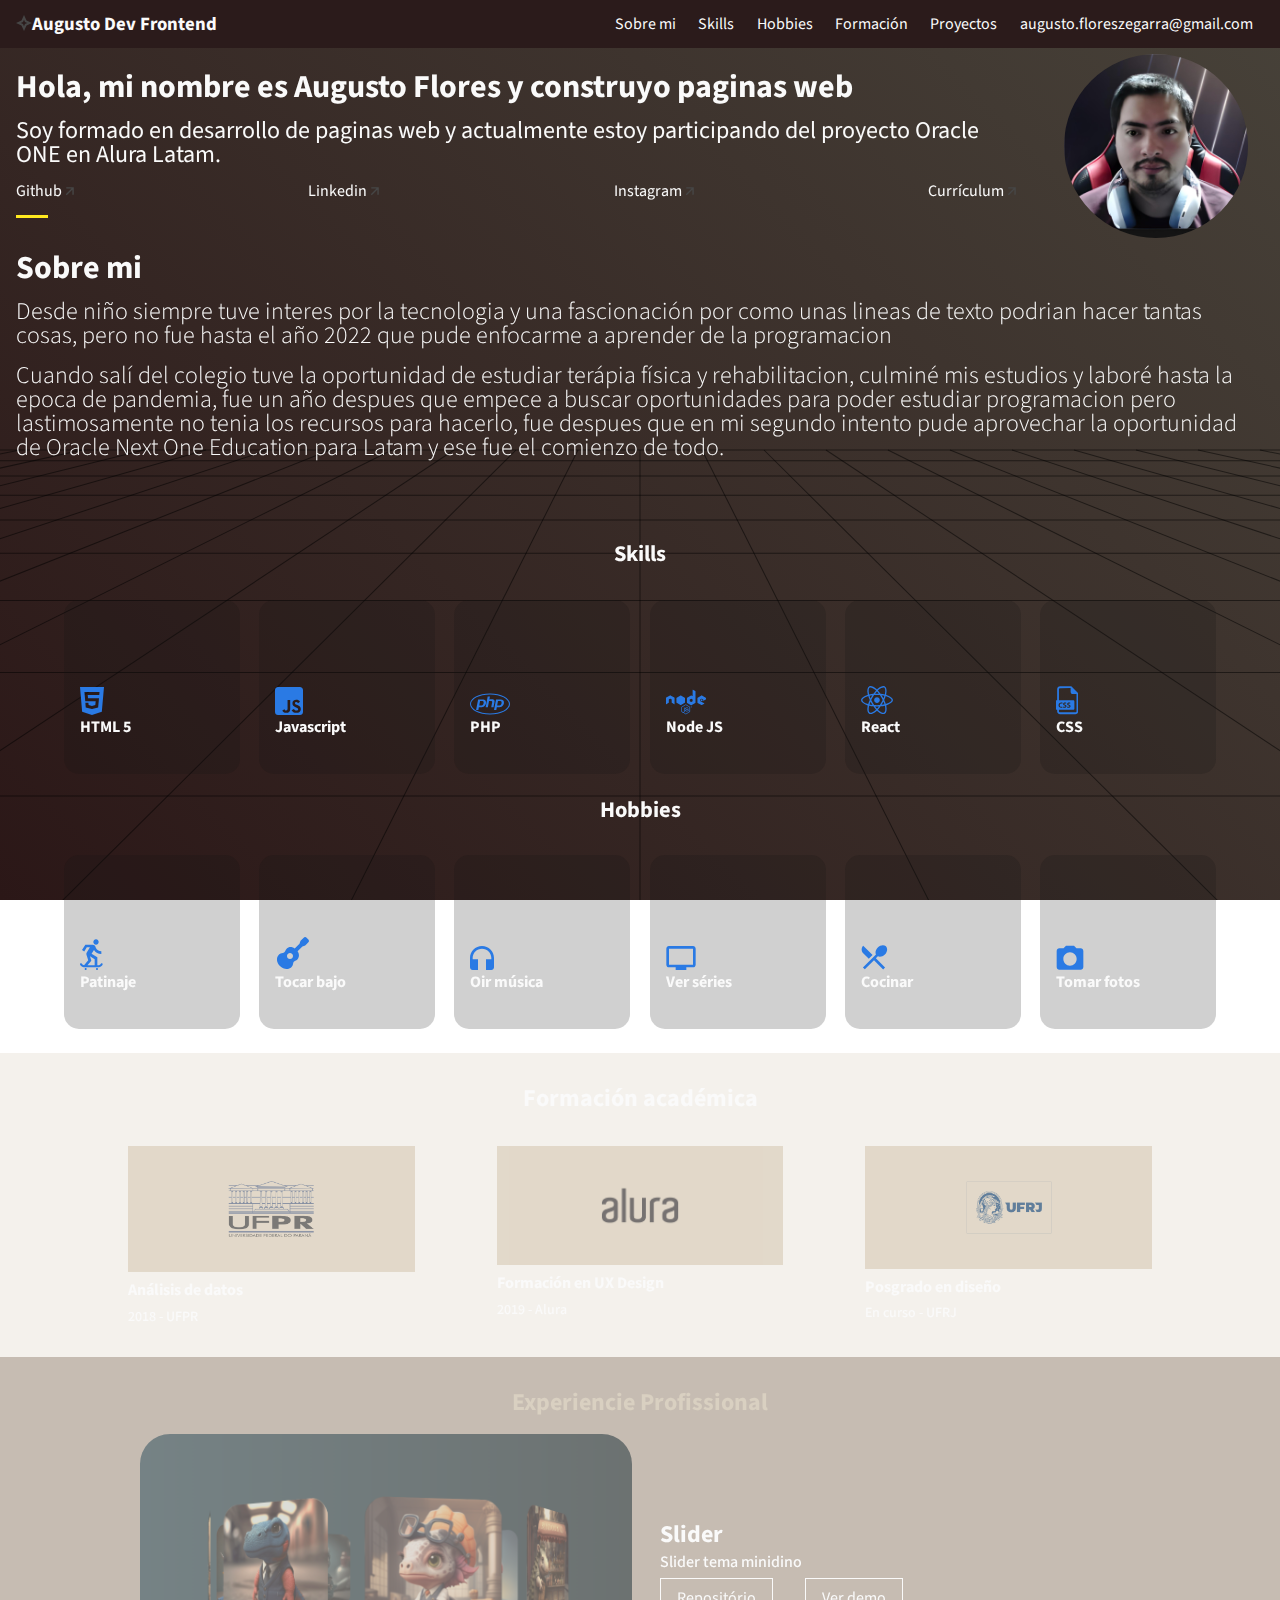
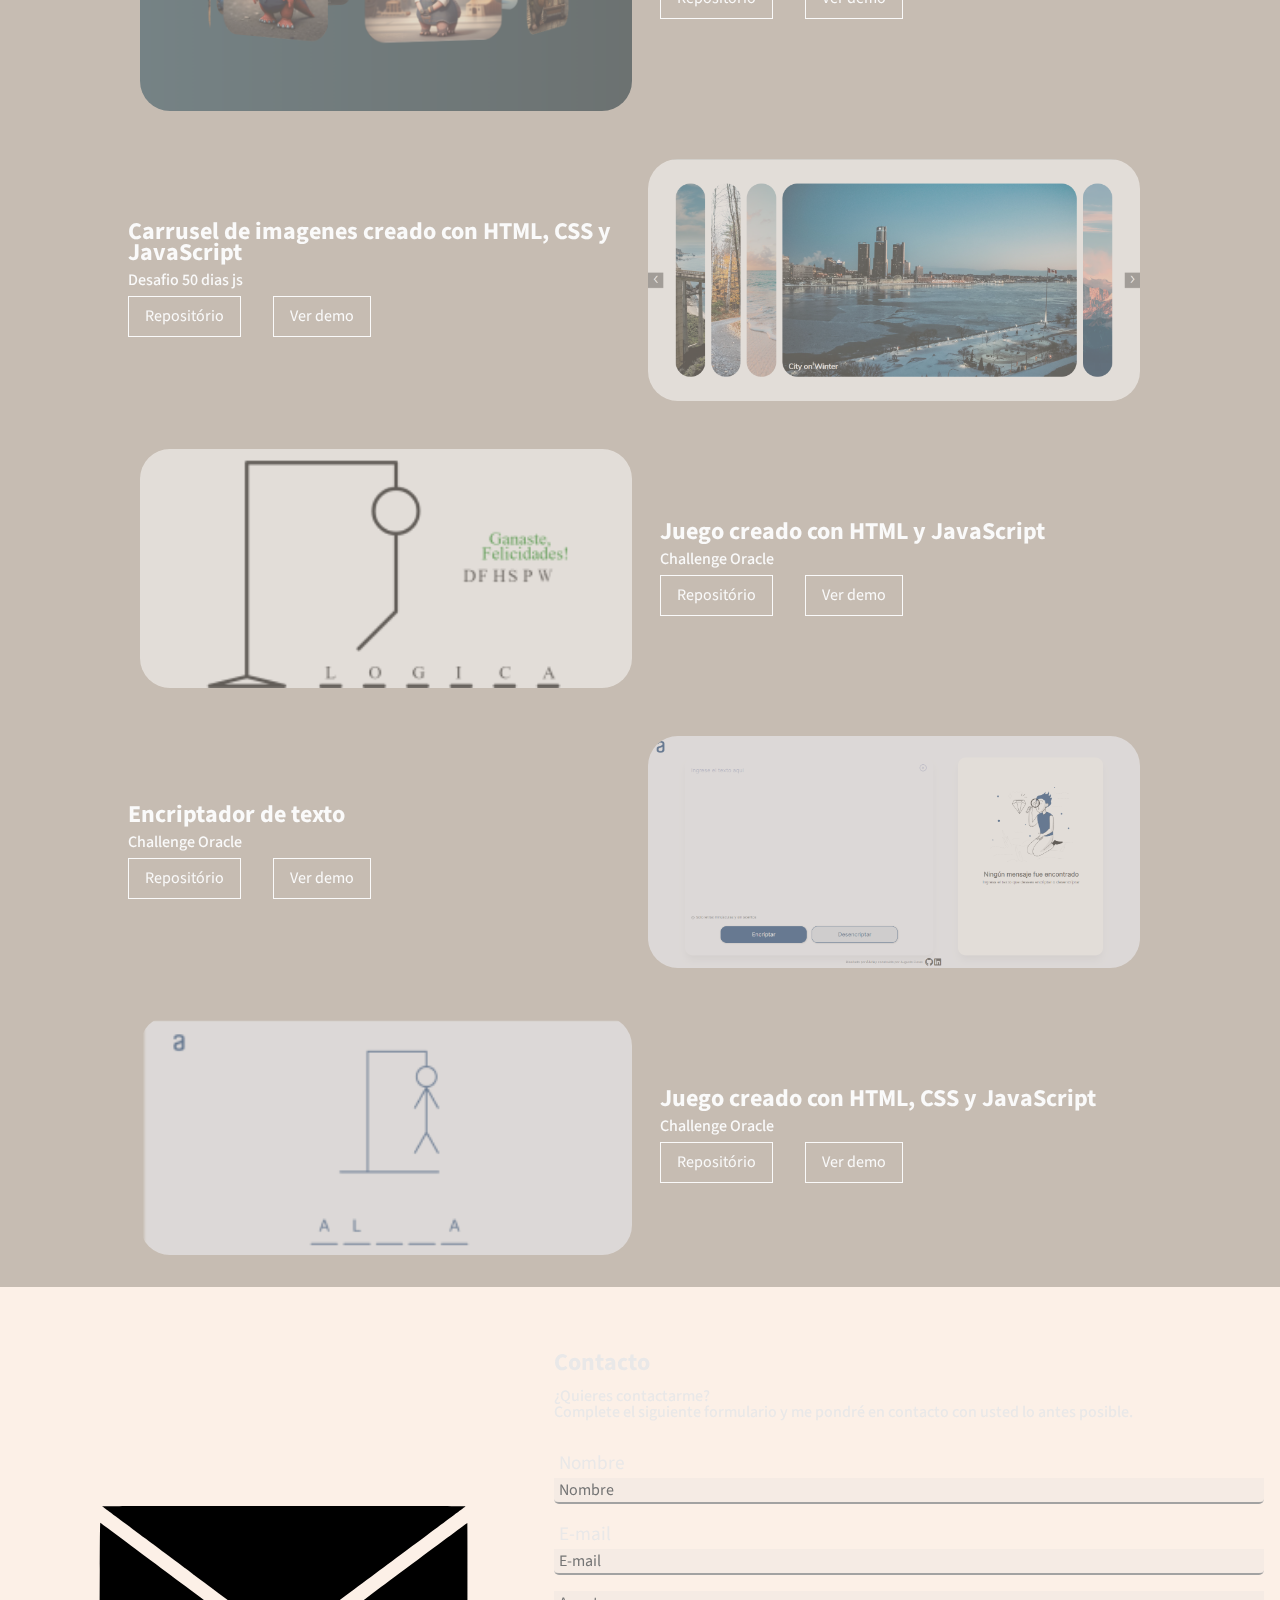
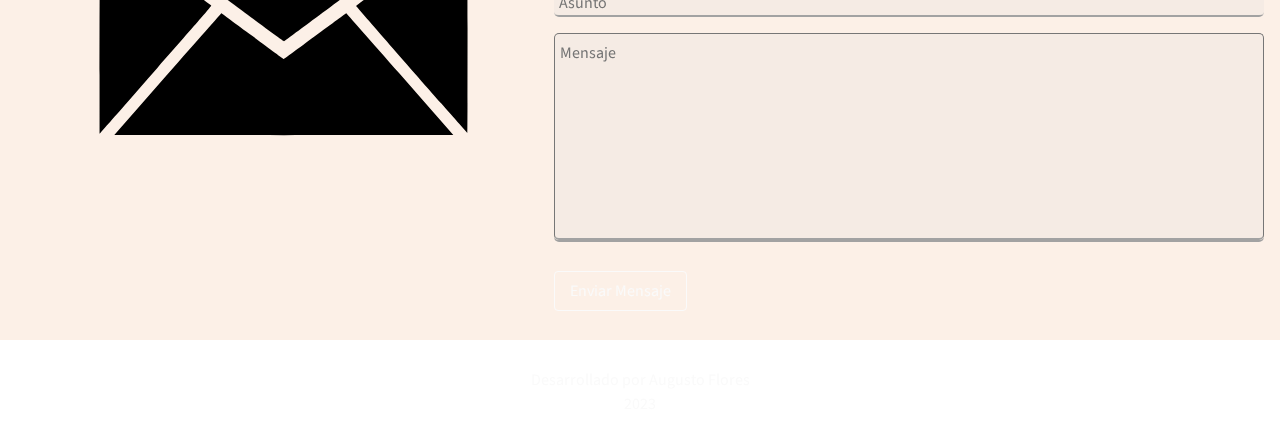
<file: index.html>
<!DOCTYPE html>
<html lang="en">
<head>
    <meta charset="UTF-8">
    <meta http-equiv="X-UA-Compatible" content="IE=edge">
    <meta name="viewport" content="width=device-width, initial-scale=1.0">
    <title>Portafolio</title>
    <meta name="keywords" content="Programador jr, Programador web, Frint End">
    <meta name="description" content="Portafolio Augusto Flores Zegarra">
    <meta name="autor" content="https://github.com/Augustofloreszegarra">
    <meta name="robots" content="index">
    <link rel="preconnect" href="https://fonts.googleapis.com">
    <link rel="preconnect" href="https://fonts.gstatic.com" crossorigin>
    <link href="https://fonts.googleapis.com/css2?family=Source+Sans+Pro:ital,wght@0,300;0,400;0,700;1,400;1,700&display=swap" rel="stylesheet">
    <link rel="stylesheet" href="./assets/css/normalize.css">
    <link rel="stylesheet" href="./assets/css/reset.css">
    <link rel="stylesheet" href="./bases.css">
    <link rel="stylesheet" href="./header.css">
    <link rel="stylesheet" href="./presentacion.css">
    <link rel="stylesheet" href="./sobre-mi.css">
    <link rel="stylesheet" href="./skills-hobbies.css">
    <link rel="stylesheet" href="./formacion.css">
    <link rel="stylesheet" href="./experiencia.css">
    <link rel="stylesheet" href="./contacto.css">
    <link rel="stylesheet" href="./footer.css">
</head>
<body>
    <div id="prueba">
    </div>
    <!-- Menú principal -->
    <header >
        <section class="header__container container">
            <div class="header">
                <div class="header__nombre">
                    <img src="./assets/img/vector.svg">
                    <h3 class="header__titulo">Augusto Dev Frontend</h3>
                </div>
                <nav>
                    <ul class="header__list">
                        <li class="header__list__item hidden"><a href="#sobre-mi">Sobre mi</a></li>
                        <li class="header__list__item hidden"><a href="#skills">Skills</a></li>
                        <li class="header__list__item hidden"><a href="#hobbies">Hobbies</a></li>
                        <li class="header__list__item hidden"><a href="#formacion">Formación</a></li>
                        <li class="header__list__item hidden"><a href="#experiencie">Proyectos</a></li>
                        <li class="header__list__item"><a href="#contacto">augusto.floreszegarra@gmail.com</a></li>
                    </ul>
                </nav>
            </div>
        </section>
    </header>
    <main>
        <!-- Sección de la presentacion -->
        <section class="presentacion__container container">
            <div class="presentacion">
                <img class="presentacion__img" src="./assets/img/selfie.jfif" alt="imagen de autor del portafolio">
                <div class="presentacion__info">
                    <h2 class="presentacion__bio">Hola, mi nombre es Augusto Flores y construyo paginas web</h2>
                    <h3 class="presentacion__bio2">Soy formado en desarrollo de paginas web y actualmente estoy participando del proyecto Oracle ONE en Alura Latam.</h3>
                    <ul class="presentacion__social">
                        <li class="presentacion__social__item"><a href="">Github <img src="./assets/img/arrow.png"> </a></li>
                        <li class="presentacion__social__item"><a href="">Linkedin <img src="./assets/img/arrow.png"></a></li>
                        <li class="presentacion__social__item"><a href="">Instagram <img src="./assets/img/arrow.png"></a></li>
                        <li class="presentacion__social__item"><a href="">Currículum <img src="./assets/img/arrow.png"></a></li>
                    </ul>
                    <hr class="dividir">
                </div>
            </div>
        </section>

        <!-- Sección sobre mi -->
        <section class="sobre-mi__container container">
            <div class="sobre-mi" id="sobre-mi">
                <div class="sobre-mi__info">
                    <h3 class="sobre-mi__titulo">Sobre mi</h3>
                    <p class="sobre-mi__parrafo">Desde niño siempre tuve interes por la tecnologia y una fascionación por como unas lineas de texto podrian hacer tantas cosas, pero no fue hasta el año 2022 que pude enfocarme a aprender de la programacion</p>
                    <p class="sobre-mi__parrafo">Cuando salí del colegio tuve la oportunidad de estudiar terápia física y rehabilitacion, culminé mis estudios y laboré hasta la epoca de pandemia, fue un año despues que empece a buscar oportunidades para poder estudiar programacion pero lastimosamente no tenia los recursos para hacerlo, fue despues que en mi segundo intento pude aprovechar la oportunidad de Oracle  Next One Education para Latam y ese fue el comienzo de todo.</p>
                </div>
                <!-- <div class="leer-mas">
                    <button class="leer-mas__btn"><a href="#">Leer más</a></button>
                </div> -->
            </div>
        </section>
        <!-- Sección de pasatiempos y habilidades blandas -->
        <section class="skills-hobbies container">
            <!-- Sección de Skills -->
            <section class="skills" id="skills">
                <h3 class="skills__titulo">Skills</h3>
                <div class="skills__item">
                    <div class="skills__box">
                        <ul>
                            <li class="skills__img"><img src="./assets/img/html.svg"></li>
                            <li class="skills__name"> HTML 5</li>
                        </ul>
                    </div>
                    <div class="skills__box">
                        <ul>
                            <li class="skills__img"> <img src="./assets/img/js.svg" alt=""></li>
                            <li class="skills__name">Javascript</li>
                        </ul>
                    </div>
                    <div class="skills__box">
                        <ul>
                            <li class="skills__img"> <img src="./assets/img/php.svg" alt=""></li>
                            <li class="skills__name">PHP</li>
                        </ul>
                    </div>
                    <div class="skills__box">
                        <ul>
                            <li class="skills__img"><img src="./assets/img/nodjs.svg" alt=""></li>
                            <li class="skills__name">Node JS</li>
                        </ul>
                    </div>
                    <div class="skills__box">
                        <ul>
                            <li class="skills__img"> <img src="./assets/img/react.svg" alt=""> </li>
                            <li class="skills__name">React</li>
                        </ul>
                    </div>
                    <div class="skills__box">
                        <ul>
                            <li class="skills__img"> <img src="./assets/img/css.svg" alt=""> </li>
                            <li class="skills__name">CSS</li>
                        </ul>
                    </div>
                </div>
            </section>

            <!-- Sección de Hobbies -->
            <section class="hobbies" id="hobbies">
                <h3 class="hobbies__titulo">Hobbies</h3>
                    <div class="hobbies__item">
                        <div class="hobbies__box">
                            <ul>
                                <li class="hobbies__img"><img src="./assets/img/patinaje.svg"></li>
                                <li class="hobbies__name"> Patinaje</li>
                            </ul>
                        </div>

                        <div class="hobbies__box">
                            <ul>
                                <li class="hobbies__img"> <img src="./assets/img/guitar.svg" alt=""></li>
                                <li class="hobbies__name">Tocar bajo</li>
                            </ul>
                        </div>

                        <div class="hobbies__box">
                            <ul>
                                <li class="hobbies__img"> <img src="./assets/img/musica.svg" alt=""></li>
                                <li class="hobbies__name">Oir música</li>
                            </ul>
                        </div>

                        <div class="hobbies__box">
                            <ul>
                                <li class="hobbies__img"><img src="./assets/img/vertv.svg" alt=""></li>
                                <li class="hobbies__name">Ver séries</li>
                            </ul>
                        </div>

                        <div class="hobbies__box">
                            <ul>
                                <li class="hobbies__img"> <img src="./assets/img/cocinar.svg" alt=""> </li>
                                <li class="hobbies__name">Cocinar</li>
                            </ul>
                        </div>

                        <div class="hobbies__box">
                            <ul>
                                <li class="hobbies__img"> <img src="./assets/img/fotografia.svg" alt=""> </li>
                                <li class="hobbies__name">Tomar fotos</li>
                            </ul>
                        </div>
                </div>
            </section>
        </section>
            <!-- Sección Formaciones y Cursos-->
        <section class="formacion__container container">
            <div class="formacion" id="formacion">
                <h2 class="formacion__titulo" >Formación académica</h2>
                <div class="formacion__cursos">
                    <div class="formacion__cursos__box">
                        <ul class="formacion__cursos__list">
                            <!-- Pon el logotipo de la institución de formación -->
                            <li class="formacion__cursos__item__img"><img src="./assets/img/ufpr-logo.png"></li>
                            <li class="formacion__cursos__item__title"><h4>Análisis de datos</h4></li>
                            <li class="formacion__cursos__item__subtitle"><p>2018 - UFPR</p></li>
                        </ul>
                    </div>
                    <div class="formacion__cursos__box">
                        <ul class="formacion__cursos__list">
                            <!--Pon el logotipo de la institución de formación -->
                            <li class="formacion__cursos__item__img"><img src="./assets/img/Alura.webp"></li>
                            <li class="formacion__cursos__item__title"><h4>Formación en UX Design</h4></li>
                            <li class="formacion__cursos__item__subtitle"><p>2019 - Alura</p></li>
                        </ul>
                    </div>
                    <div class="formacion__cursos__box">
                        <ul class="formacion__cursos__list">
                            <!-- Pon el logotipo de la institución de formación -->
                            <li class="formacion__cursos__item__img"><img src="./assets/img/UFRJ.png"></li>
                            <li class="formacion__cursos__item__title"><h4>Posgrado en diseño</h4></li>
                            <li class="formacion__cursos__item__subtitle"><p>En curso - UFRJ</p></li>
                        </ul>
                    </div>
                </div>
            </div>
        </section>

        <!-- Sección de experiencie en programación-->
        <section class="experiencie__container container">
            <div class="experiencie" id="experiencie">
                <h2 class="experiencie__titulo" >Experiencie Profissional</h2>
                <div class="experiencie__box">
                    <!-- Pon el logotipo/captura de pantalla de tu proyecto -->
                    <img class="experiencie__box__img" src="./assets/img/Slider.png">
                    <div class="experiencie__box__info">
                        <h2 class="experiencie__box__info__titulo">Slider</h2>
                        <h3 class="experiencie__box__info__text">Slider tema minidino</h3>
                        <div class="experiencie__box__info__btn">
                            <button class="btn"><a class="experiencie__box__info__btn__links" href="https://github.com/Augustofloreszegarra/Portafolio/tree/main/Slider">Repositório</a></button>
                            <button class="btn"><a class="experiencie__box__info__btn__links" href="./Slider/index.html">Ver demo</a></button>
                        </div>
                    </div>
                </div>  

                <div class="experiencie__box">
                    <img class="experiencie__box__img experiencie__box__order" src="./assets/img/Carrusel.png">
                    <div class="experiencie__box__info">
                        <h2 class="experiencie__box__info__titulo">Carrusel de imagenes creado con HTML, CSS y JavaScript</h2>
                        <h3 class="experiencie__box__info__text">Desafio 50 dias js</h3>
                        <div class="experiencie__box__info__btn">
                            <button class="btn"><a class="experiencie__box__info__btn__links" href="https://github.com/Augustofloreszegarra/Portafolio/tree/main/carrusel">Repositório</a></button>
                            <button class="btn"><a class="experiencie__box__info__btn__links" href="./carrusel/index.html">Ver demo</a></button>
                        </div>
                    </div>
                </div>
    
                <div class="experiencie__box">
                    <!-- Pon el logotipo/captura de pantalla de tu proyecto -->
                    <img class="experiencie__box__img" src="./assets/img/juegoCreado.png">
                    <div class="experiencie__box__info">
                        <h2 class="experiencie__box__info__titulo">Juego creado con HTML y JavaScript</h2>
                        <h3 class="experiencie__box__info__text">Challenge Oracle </h3>
                        <div class="experiencie__box__info__btn">
                            <button class="btn"><a class="experiencie__box__info__btn__links" href="#">Repositório</a></button>
                            <button class="btn"><a class="experiencie__box__info__btn__links" href="#">Ver demo</a></button>
                        </div>
                    </div>
                </div>  
    
                <div class="experiencie__box">
                    <!-- Pon el logotipo/captura de pantalla de tu proyecto -->
                    <img class="experiencie__box__img experiencie__box__order" src="./assets/img/encriptadorAlura.png">
                    <div class="experiencie__box__info">
                        <h2 class="experiencie__box__info__titulo">Encriptador de texto</h2>
                        <h3 class="experiencie__box__info__text">Challenge Oracle </h3>
                        <div class="experiencie__box__info__btn">
                            <button class="btn"><a class="experiencie__box__info__btn__links" href="https://github.com/Augustofloreszegarra/Encriptador-Alura">Repositório</a></button>
                            <button class="btn"><a class="experiencie__box__info__btn__links" href="https://augustofloreszegarra.github.io/Encriptador-Alura/">Ver demo</a></button>
                        </div>
                    </div>
                </div>  
    
                <div class="experiencie__box">
                    <img class="experiencie__box__img" src="./assets/img/juegoCreado2.png">
                    <div class="experiencie__box__info">
                        <h2 class="experiencie__box__info__titulo">Juego creado con HTML, CSS y JavaScript</h2>
                        <h3 class="experiencie__box__info__text">Challenge Oracle </h3>
                        <div class="experiencie__box__info__btn">
                            <button class="btn"><a class="experiencie__box__info__btn__links" href="#">Repositório</a></button>
                            <button class="btn"><a class="experiencie__box__info__btn__links" href="#">Ver demo</a></button>
                        </div>
                    </div>
                </div>
            </div>
        </section>
        
        <!-- Formulario de contacto -->
        <section class="contacto__container container">
            <div class="contacto" id="contacto">
                <img src="./assets/img/logoMensaje.svg" alt="imagen de un sobre" class="contacto__img-mensaje">
                <div class="contacto__form">
                    <h2 class="contacto__form__titulo">Contacto</h2>
                    <p class="contacto__form__texto">¿Quieres contactarme? <br>
                    Complete el siguiente formulario  y me pondré en contacto con usted lo antes posible.</p>
                    <form action="" class="contacto__form__formulario">
                        <div class="contacto__form__formulario__contenedor">
                            <label for="formNombre">Nombre</label>
                            <input id="formNombre" type="text" placeholder="Nombre" required>
                            <div id="mensajeErrorNombre"></div>
                        </div>
                        <div class="contacto__form__formulario__contenedor">
                            <label for="">E-mail</label>
                            <input id="formEmail" type="email" placeholder="E-mail" required>
                            <div id="mensajeErrorEmail"></div>
                        </div>
                        <div class="contacto__form__formulario__contenedor">
                            <input id="formAsunto" type="text" placeholder="Asunto" >
                            <div id="mensajeErrorAsunto"></div>
                        </div>
                        <div class="contacto__form__formulario__contenedor">
                            <textarea name="" id="formTextarea" cols="30" rows="10" placeholder="Mensaje" ></textarea>
                            <div id="mensajeErrorTextarea"></div>
                        </div>
                        <button id="formEnviar" type="submit">Enviar Mensaje</button>
                    </form>
                </div>
            </div>
        </section>
        <script src="./script.js"></script>
    </main>
    <!-- Rodapié -->
    <footer>
        <section class="footer container">
            <div class="footer__rodape">
                <p>Desarrollado por Augusto Flores</p>
                <p>2023</p>
            </div>
        </section>
    </footer>
</body>
</html>
</file>
<file: carrusel/index.html>
<!DOCTYPE html>
<html lang="en">
  <head>
    <meta charset="UTF-8" />
    <meta name="viewport" content="width=device-width, initial-scale=1.0" />
    <link rel="stylesheet" href="style.css" />
    <title>carrusel de imagenes</title>
  </head>
  <body>
    <div class="container">
        <div class="flecha izquierda" id="prev">&#10094;</div>
      <div class="panel activo" style="background-image: url('https://images.unsplash.com/photo-1558979158-65a1eaa08691?ixlib=rb-1.2.1&ixid=eyJhcHBfaWQiOjEyMDd9&auto=format&fit=crop&w=1350&q=80')">
        <h3>Explore The World</h3>
      </div>
      <div class="panel" style="background-image: url('https://images.unsplash.com/photo-1572276596237-5db2c3e16c5d?ixlib=rb-1.2.1&ixid=eyJhcHBfaWQiOjEyMDd9&auto=format&fit=crop&w=1350&q=80')">
        <h3>Wild Forest</h3>
      </div>
      <div class="panel" style="background-image: url('https://images.unsplash.com/photo-1507525428034-b723cf961d3e?ixlib=rb-1.2.1&ixid=eyJhcHBfaWQiOjEyMDd9&auto=format&fit=crop&w=1353&q=80')">
        <h3>Sunny Beach</h3><p>Lorem ipsum dolor sit amet consectetur adipisicing elit. Quia ducimus, sed similique minima ratione iste soluta. Eligendi amet voluptate nam, earum enim minus et odio incidunt ad ipsa perspiciatis officiis.</p>
      </div>
      <div class="panel" style="background-image: url('https://images.unsplash.com/photo-1551009175-8a68da93d5f9?ixlib=rb-1.2.1&ixid=eyJhcHBfaWQiOjEyMDd9&auto=format&fit=crop&w=1351&q=80')">
        <h3>City on Winter</h3>
      </div>
      <div class="panel" style="background-image: url('https://images.unsplash.com/photo-1549880338-65ddcdfd017b?ixlib=rb-1.2.1&ixid=eyJhcHBfaWQiOjEyMDd9&auto=format&fit=crop&w=1350&q=80')">
        <h3>Mountains - Clouds</h3>
      </div>
      </div>
      <div class="flecha derecha" id="next">&#10095;</div>
    </div>
    <script src="script.js"></script>
  </body>
</html>
</file>
<file: menu experiencia/index.html>
<!DOCTYPE html>
<html lang="en">
  <head>
    <meta charset="UTF-8" />
    <meta name="viewport" content="width=device-width, initial-scale=1.0" />
    <link rel="stylesheet" href="style.css" />
    <title>carrusel de imagenes</title>
  </head>
  <body>
    <div class="container">
        <div class="flecha izquierda" id="prev">&#10094;</div>
      <div class="panel activo" style="background-image: url('https://images.unsplash.com/photo-1558979158-65a1eaa08691?ixlib=rb-1.2.1&ixid=eyJhcHBfaWQiOjEyMDd9&auto=format&fit=crop&w=1350&q=80')">
        <h3>Explore The World</h3>
      </div>
      <div class="panel" style="background-image: url('https://images.unsplash.com/photo-1572276596237-5db2c3e16c5d?ixlib=rb-1.2.1&ixid=eyJhcHBfaWQiOjEyMDd9&auto=format&fit=crop&w=1350&q=80')">
        <h3>Wild Forest</h3>
      </div>
      <div class="panel" style="background-image: url('https://images.unsplash.com/photo-1507525428034-b723cf961d3e?ixlib=rb-1.2.1&ixid=eyJhcHBfaWQiOjEyMDd9&auto=format&fit=crop&w=1353&q=80')">
        <h3>Sunny Beach</h3><p>Lorem ipsum dolor sit amet consectetur adipisicing elit. Quia ducimus, sed similique minima ratione iste soluta. Eligendi amet voluptate nam, earum enim minus et odio incidunt ad ipsa perspiciatis officiis.</p>
      </div>
      <div class="panel" style="background-image: url('https://images.unsplash.com/photo-1551009175-8a68da93d5f9?ixlib=rb-1.2.1&ixid=eyJhcHBfaWQiOjEyMDd9&auto=format&fit=crop&w=1351&q=80')">
        <h3>City on Winter</h3>
      </div>
      <div class="panel" style="background-image: url('https://images.unsplash.com/photo-1549880338-65ddcdfd017b?ixlib=rb-1.2.1&ixid=eyJhcHBfaWQiOjEyMDd9&auto=format&fit=crop&w=1350&q=80')">
        <h3>Mountains - Clouds</h3>
      </div>
      <div class="panel" style="background-image: url('https://images.unsplash.com/photo-1549880338-65ddcdfd017b?ixlib=rb-1.2.1&ixid=eyJhcHBfaWQiOjEyMDd9&auto=format&fit=crop&w=1350&q=80')">
        <h3>Mountains - Clouds</h3>
      </div>
      <div class="panel" style="background-image: url('https://images.unsplash.com/photo-1549880338-65ddcdfd017b?ixlib=rb-1.2.1&ixid=eyJhcHBfaWQiOjEyMDd9&auto=format&fit=crop&w=1350&q=80')">
        <h3>Mountains - Clouds</h3>
      </div>
      <div class="panel" style="background-image: url('https://images.unsplash.com/photo-1549880338-65ddcdfd017b?ixlib=rb-1.2.1&ixid=eyJhcHBfaWQiOjEyMDd9&auto=format&fit=crop&w=1350&q=80')">
        <h3>Mountains - Clouds</h3>
      </div>
      <div class="panel" style="background-image: url('https://images.unsplash.com/photo-1549880338-65ddcdfd017b?ixlib=rb-1.2.1&ixid=eyJhcHBfaWQiOjEyMDd9&auto=format&fit=crop&w=1350&q=80')">
        <h3>Mountains - Clouds</h3>
      </div>
      <div class="flecha derecha" id="next">&#10095;</div>
    </div>
    <script src="script.js"></script>
  </body>
</html>
</file>
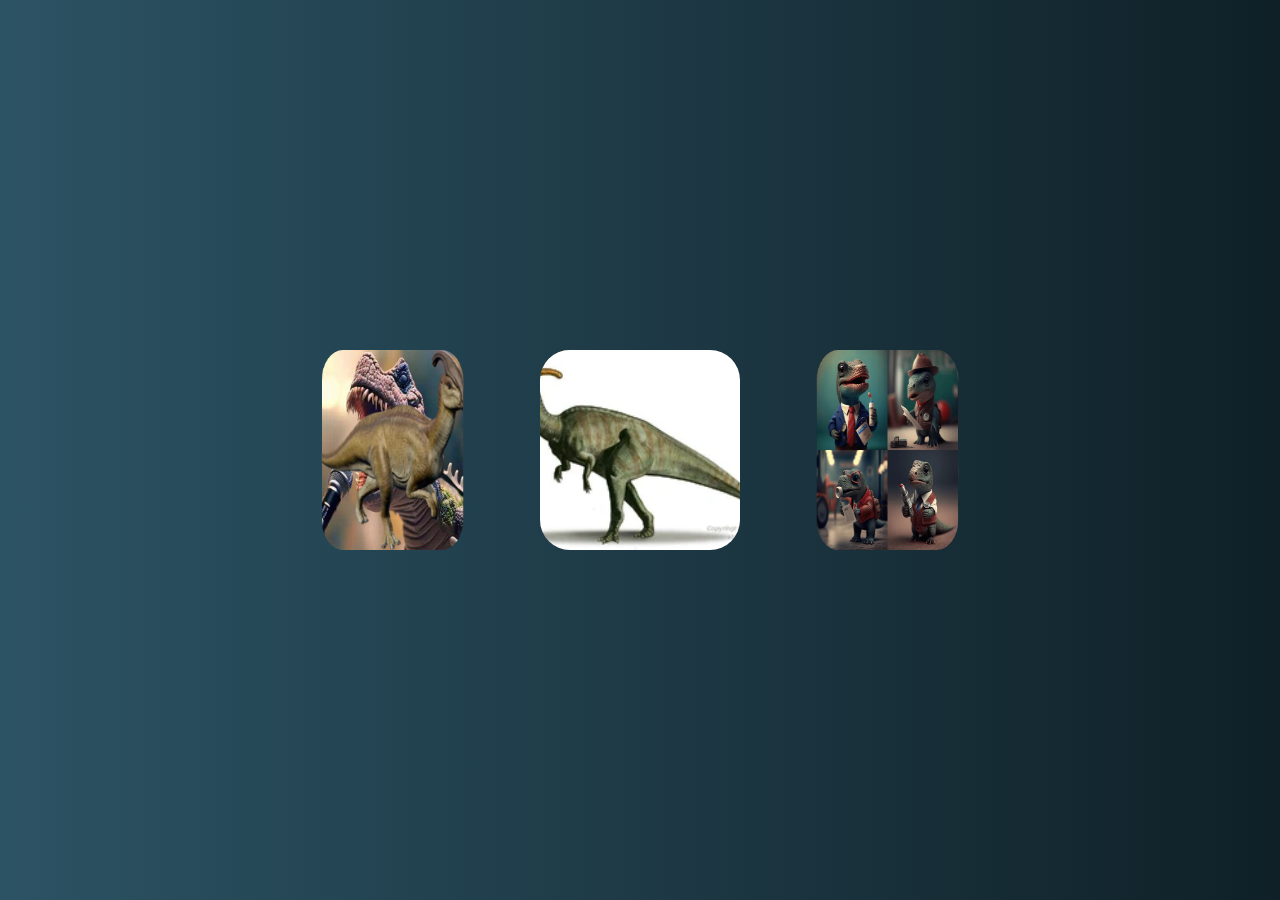
<file: Slider/index.html>
<!DOCTYPE html>
<html lang="es">
<head>
    <meta charset="UTF-8">
    <meta http-equiv="X-UA-Compatible" content="IE=edge">
    <meta name="viewport" content="width=device-width, initial-scale=1.0">
    <title>Document</title>
    <link rel="stylesheet" href="./slider.css">
</head>
<body>
    <div class="slider">
        <span class="slider__item" style="--i:1;"><a href="https://github.com/alura-challenges/challenge-one-encriptador-latam"  target="_blank"><img class="slider__img" src="./img1.webp" alt=""></a></span>
        <span class="slider__item" style="--i:2;"><a href="https://github.com/alura-challenges/challenge-one-encriptador-latam"  target="_blank"><img class="slider__img" src="./img3.jpg" alt=""></a></span>
        <span class="slider__item" style="--i:3;"><a href="https://github.com/alura-challenges/challenge-one-encriptador-latam"  target="_blank"><img class="slider__img" src="./img2.png" alt=""></a></span>
        <span class="slider__item" style="--i:4;"><a href="https://github.com/alura-challenges/challenge-one-encriptador-latam"  target="_blank"><img class="slider__img" src="./img4.jpeg" alt=""></a></span>
        <span class="slider__item" style="--i:5;"><a href="https://github.com/alura-challenges/challenge-one-encriptador-latam"  target="_blank"><img class="slider__img" src="./img5.jpg" alt=""></a></span>
        <span class="slider__item" style="--i:6;"><a href="https://github.com/alura-challenges/challenge-one-encriptador-latam"  target="_blank"><img class="slider__img" src="./img6.png" alt=""></a></span>
        <span class="slider__item" style="--i:7;"><a href="https://github.com/alura-challenges/challenge-one-encriptador-latam"  target="_blank"><img class="slider__img" src="./img7.webp" alt=""></a></span>
        <span class="slider__item" style="--i:8;"><a href="https://github.com/alura-challenges/challenge-one-encriptador-latam"  target="_blank"><img class="slider__img" src="./img8.webp" alt=""></a></span>
    </div>
</body>

</html>
</file>
<file: bases.css>
* {
    font-family: 'Source Sans Pro', sans-serif;
    font-style: normal;
    box-sizing: border-box;
    margin: 0;
    padding: 0;
    color: #fafafa;
    list-style: none;
}

body {
    position: relative;
    height: 100%;
    left: 0;
    top: 0;
    min-width: 320px;
    line-height: 1;
    word-wrap: break-word;
}

header,main,footer {
    z-index: 2;
}

#prueba {
    background-image: url("./assets/img/fondo.svg"), linear-gradient(45deg, #2b1717 0%, #55574a 150%);
    background-size: 100% 150%, auto;
    background-position: center, 0% 0%;
    background-repeat: no-repeat, repeat;
    background-size: cover;
    background-attachment: fixed;
    height: 100vh;
    width: 100vw;
    position: fixed;
    z-index: -1;
}

.container {
    display: flex;
    justify-content: center;
    position: relative;
    top: 0;
}

.container > * {
    max-width: 1300px;
    margin: 0 1rem;
}
</file>
<file: header.css>
/* contenedor de los items del menu */
header {
    position: sticky;
    top: 0px;
    background-color: #2b1b1b;
}
.header {
    display: flex;
    flex-direction: row;
    justify-content: space-between;
    width: 100%;
    border: none;
    box-sizing: border-box;
    align-items: center;
    padding-top: .7rem;
    padding-bottom: .7rem;
    font-size: .75rem;
}

/* logo+nombre */
.header__nombre {
    display: flex;
    flex-direction: row;
    width: 50vw;
}

.header__nombre > img {
    height: 1rem;
    fill: aqua;
    filter: saturate(0.5) hue-rotate(180deg);
}
/* contenedor de los elementos del menu */
.header__list {
    display: flex;
}

.header__list__item {
    display: inline-block;
    margin-right: .7rem;
    margin-bottom: .7rem;
    margin-left: .7rem;
    padding-top: .75rem;
}

.header__list__item a {
    text-decoration: none;
}
/* elementos a ocultar en el movil-first */
.header__list__item.hidden {
    display: none;
}
/* ----------------------------Parte responsiva---------------------------- */
@media screen and (min-width: 420px) {
    .header {
        font-size: .9rem;
    }
}

@media screen and (min-width: 576px) {
    .header {
        font-size: 1rem;
        height: 3rem;
    }
}

@media screen and (min-width: 768px) {
    .header__nombre {
        font-size: 1rem;
        width: 30vw;
    }
}

@media screen and (min-width: 992px) {
    .header__nombre {
        width: 30vw;
    }
    .header__list__item.hidden {
        display: block;
    }
}
</file>
<file: presentacion.css>
/* contenedor principal */
.presentacion__container {
    height: 100%;
    padding-bottom: 2rem;
}
.presentacion {
    height: 100%;
    display: flex;
    flex-direction: column;
    align-items: center;
}
/* logo de desarrollador */
.presentacion__img {
    border-radius: 50%;
    height: 8rem;
    width: 8rem;
    margin: 1.3rem 0;
}
/* contenedor de la info de la presentacion y enlaces a redes sociales */
.presentacion__info {
    display: flex;
    flex-direction: column;
    gap: 1rem;
}
/* informacion de la presentacion h2 y h3 respectivamente */
.presentacion__bio {
    font-size: 1.5rem;
    font-weight: 700;
}

.presentacion__bio2 {
    font-size: .95rem;
    font-weight: 400;
}
/* enlaces a redes sociales */
.presentacion__social {
    display: flex;  
    justify-content: space-between;
    text-align: center;
}

.presentacion__social__item {
    list-style: none;
}

.presentacion__social__item a {
    text-decoration: none;
}

.dividir {
    border: 0;
    position: relative;
    width: 100%;
    display: block;
    width: 2rem;
    border-top: solid 3px #FFE91F;
    height: 3px;
}


/* ----------------------------Parte responsiva---------------------------- */
@media screen and (min-width: 420px) {
    .presentacion {
        max-height: 320px;
    }
}

@media screen and (min-width: 576px) {
    .presentacion {
        max-height: 300px;
    }
}

@media screen and (min-width: 768px) {
    .presentacion__container {
        padding-bottom: 1rem;
    }
    .presentacion {
        max-height: 180px;
        display: flex;
        flex-direction: row;
        align-items: center;
        gap: 3rem;
    }
    .presentacion__img {
        order: 2;
        margin-right: 1rem;
        width: 9rem;
        height: 9rem;
    }
    .presentacion__bio {
        font-size: 1.5rem;
    }
    .presentacion__bio2, .presentacion__social {
        font-size: 1rem;
    }
}

@media screen and (min-width: 992px) {
    .presentacion__container {
        max-height: 500px;
    }
    .presentacion {
        height: 500px;
    }
    .presentacion__bio {
        font-size: 2rem;
    }
    .presentacion__bio2 {
        font-size: 1.5rem;
    }
    .presentacion__img {
        width: 11.5rem;
        height: 11.5rem;
    }
}

main {
    margin-top: .5rem !important;
}
</file>
<file: sobre-mi.css>
.sobre-mi__container {
    max-height: 350px;
}

.sobre-mi {
    height: 100%;
}

.sobre-mi__info {
    display: flex;
    flex-direction: column;
    gap: 1rem;
    
}

.sobre-mi__titulo {
    font-weight: 700;
}

.sobre-mi__parrafo {
    font-weight: 300;
}

.leer-mas {
    width: 100%;
    height: 4rem;
    display: block;
    display: flex;
    align-items: center;
    justify-content: center;
}

.leer-mas__btn {
    align-items: center;
    background-image: linear-gradient(rgba(192, 190, 43, 0.84), rgba(255, 234, 0.582) 50%);
    border-radius: 42px;
    border-width: 0;
    box-shadow: rgba(57, 31, 91, 0.24) 0 2px 2px,rgba(179, 132, 201, 0.4) 0 8px 12px;
    color: #FFFFFF;
    cursor: pointer;
    display: flex;
    font-size: 18px;
    font-weight: 700;
    justify-content: center;
    letter-spacing: .04em;
    line-height: 1rem;
    margin: 0;
    padding: 10px 18px;
    text-align: center;
    text-decoration: none;
    user-select: none;
    -webkit-user-select: none;
    touch-action: manipulation;
    vertical-align: baseline;
}

.leer-mas__btn:hover {
    background-image: linear-gradient(#B384C9, #391F5B 50%);
  }



/* ----------------------------Parte responsiva---------------------------- */
@media screen and (min-width: 768px) {
    .sobre-mi__container {
        max-height: 400;
    }
    .sobre-mi__titulo {
        font-size: 1.5rem;
    }
    .sobre-mi__parrafo {
        font-size: .9rem;
    }
}

@media screen and (min-width: 992px) {
    .sobre-mi__container {
        max-height: 500;
    }
    .sobre-mi__titulo {
        font-size: 2rem;
    }
    .sobre-mi__parrafo {
        font-size: 1.5rem;
    }
}
</file>
<file: skills-hobbies.css>
.skills-hobbies {
    display: flex;
    flex-direction: column;
    align-items: center;
    padding-top: 50px;
}

.skills, .hobbies {
    display: flex;
    flex-direction: column;
    padding-bottom: 1.5rem;
}

.skills__titulo, .hobbies__titulo {
    font-style: normal;
    font-weight: 700;
    font-size: 1.4rem;
    text-align: center;
    line-height: 1.6rem;
    padding-bottom: 2rem;
}

.skills__item, .hobbies__item {
    display: flex;
    flex-wrap: wrap;
    align-items: center;
    justify-content: center;
    gap: 1.2rem;
}

.skills__box, .hobbies__box {
    display: flex;
    flex-direction: column;
    justify-content: flex-end;
    align-items: flex-start;
    width: 156px;
    height: 118px;
    background: rgba(20, 20, 19, 0.2);
    padding-left: 1rem;
    padding-bottom: 2.3rem;
    border-radius: 15px;
}

.skills__img, .hobbies__img {
    width: 28px;
}

.skills__name, .hobbies__name {
    font-style: normal;
    font-weight: 700;
    font-size: 16px;
    line-height: 19px;
}

@media screen and (min-width: 576px) {
    .skills__box, .hobbies__box {
        width: 25vw;
    }
}

@media screen and (min-width: 768px) {
    .skills-hobbies {
        margin-top: 2rem;
    }
}

@media screen and (min-width: 1200px) {
    .skills__box, .hobbies__box {
        width: 176px;
        height: 174px;
    }
}
</file>
<file: formacion.css>
.formacion__container {
    background-color: rgba(217, 208, 193, .3);
}

.formacion {
    width: 80%;
    display: flex;
    flex-direction: column;
    gap: 2rem;
    margin-top: 2rem;
    text-align: center;
}

.formacion__titulo {
    font-style: normal;
    font-weight: 700;
    font-size: 1.5rem;
    line-height: 1.8rem;
    color: #fafafa;
}

.formacion__cursos {
    text-align: start;
}

.formacion__cursos__box {
    padding-bottom: 2rem;
}

.formacion__cursos__list {
    display: flex;
    flex-direction: column;
    gap: .5rem;
}

.formacion__cursos__item__img {
    display: flex;
    width: 100%;
    background-color: rgb(214, 200, 178);
    opacity: 0.6;
}

.formacion__cursos__item__img:hover {
    opacity: 1;
}

.formacion__cursos__item__img img {
    width: 30%;
    margin: auto auto;
    padding: 2.19rem 0;
}

.formacion__cursos__item__title {
    font-style: normal;
    font-weight: 700;
    font-size: 1rem;
    line-height: 1.3rem;
}

.formacion__cursos__item__subtitle {
    font-style: normal;
    font-weight: 500;
    font-size: 14px;
    line-height: 1rem;
}

/* ----------------------------Parte responsiva---------------------------- */
@media screen and (min-width: 768px) {
    .formacion__cursos {
        display: flex;
        gap: 1rem;
        justify-content: space-between;
        align-items: flex-start;
    }
    .formacion__cursos__box {
        width: 28%;
    }
}
</file>
<file: experiencia.css>
.experiencie__container {
    background-color: rgba(113, 87, 62, .4)
}

.experiencie {
    width: 80%;
    display: flex;
    flex-direction: column;
    gap: 1rem;
    margin-top: 2rem;
}

.experiencie__titulo {
    font-style: normal;
    font-weight: 700;
    font-size: 1.5rem;
    line-height: 1.8rem;
    color: rgb(217, 208, 193);
    text-align: center;
}

.experiencie__box {
    display: flex;
    flex-direction: column;
    gap: 1rem;
    padding-bottom: 2rem;
}

.experiencie__box__img {
    width: 100%;
    margin: auto auto;
    border-radius: 30px;
    opacity: 0.5;
}

.experiencie__box__img:hover {
    opacity: 1;
}

.experiencie__box__info {
    text-align: start;
    display: flex;
    flex-direction: column;
    gap: .5rem;
}

.experiencie__box__info__titulo {
    font-style: normal;
    font-weight: 700;
    font-size: 1rem;
    line-height: 1.3rem;
}

.experiencie__box__info__text {
    font-style: normal;
    font-weight: 500;
    font-size: 14px;
    line-height: 1rem;
}

.experiencie__box__info__btn {
    display: flex;
    gap: 2rem;
    align-items: center;
}

.btn {
    display: flex;
    justify-content: center;
    align-items: center;
    padding: .65rem 1rem;
    gap: .6rem;
    background-color: transparent;
    border: solid 1px #fafafa;
    user-select: none;
    cursor: pointer;
}

.btn:hover {
    border: solid 1px #a8c42d;
}

.btn:hover .experiencie__box__info__btn__links {
    color: #a8c42d;
}

.btn a {
    text-decoration: none;
}

.experiencie__box__info__btn__links {

}

/* ----------------------------Parte responsiva---------------------------- */
@media screen and (min-width: 992px) {
    .experiencie__box {
        flex-direction: row;
        width: 100%;
        margin: 0 auto;
    }
    .experiencie__box__order {
        order: 2;
    }
    .experiencie__box__img {
        width: 48%;
    }
    .experiencie__box__info {
        width: 48%;
        align-items: flex-start;
        justify-content: center;
    }
    .experiencie__box__info__titulo {
        font-size: 1.5rem;
    }
    .experiencie__box__info__text {
        font-size: 1rem;
    }
}
</file>
<file: contacto.css>
.contacto__container {
    background-color: rgba(224, 112, 21, 0.1);
    padding-bottom: 1rem;
}

.contacto__img-mensaje {
   display: none;
}

.contacto {
   padding-top: 2rem;
   width: 100%;
   display: flex;
   flex-direction: column;
}


.contacto__form {
   padding-top: 2rem;
   width: 100%;
   height: 100%;
   display: flex;
   flex-direction: column;
}

.contacto__form__titulo {
   font-size: 1.5rem;
   font-weight: 700;
   text-align: center;
   color: #e9e8e8;
}

.contacto__form__texto {
   font-size: 1rem;
   font-weight: 500;
   color: #e9e8e8;
   padding: .8rem 0;
}

.contacto__form__formulario {
   width: 100%;
   display: flex;
   flex-direction: column;
   gap: 1rem;
}

.contacto__form__formulario__contenedor {
   background-color: transparent;
   display: flex;
   flex-direction: column;
   border-radius: 5px;
   border-bottom: 2px solid #A2A2A2;
}

.contacto__form__formulario__contenedor label {
   padding: 5px 5px;
   font-size: 1.2rem;
   font-weight: 400;
   color: #e9e8e8;
}

.contacto__form__formulario__contenedor input{
   border: none;
   padding: 0 5px;
   font-size: 1rem;
   font-weight: 400;
   height: 1.5rem;
}

.contacto__form__formulario input, .contacto__form__formulario textarea {
   background-color: rgba(240, 232, 226, .5);
}

.contacto__form__formulario input:nth-child(3){
   margin: 10px 0;
   padding: 10px 5px;
   border-radius: 5px;
   border: none;
   border-bottom: 2px solid #A2A2A2;
}

.contacto__form__formulario input:nth-child(3)::placeholder{
    font-size: 1rem;
   font-weight: 400;
}

.contacto__form__formulario textarea {
   resize: none;
   padding: 10px 5px;
   border-bottom: 2px solid #A2A2A2;
   border-radius: 5px;
}

.contacto__form__formulario textarea::placeholder{
   font-size: 1rem;
   font-weight: 400;
}

.contacto__form__formulario button {
   display: flex;
   justify-content: center;
   align-items: center;
   width: 133px;
   height: 40px;
   background-color: transparent;
   color: #fafafa;
   border-radius: 4px;
   border: solid 1px #fafafa;
   margin: 5px auto;
   user-select: none;
   cursor: pointer;
}

.contacto__form__formulario button:hover {
   border: solid 1px #a8c42d;
   color: #a8c42d;
}

.btn:hover .experiencie__box__info__btn__links {
   color: #a8c42d;
}

/* ----------------------------Parte responsiva---------------------------- */
@media screen and (min-width: 768px) {
    .contacto__form__titulo {
       text-align: start;
   }
   .contacto__form__formulario {
       margin-top: 1rem;
   }
   .contacto__form__formulario button {
       margin: .8rem 0;
   }
}

@media screen and (min-width: 992px) {
    .contacto {
        flex-direction: row;
        justify-content: space-between;
        align-items: center;
    }
    .contacto__img-mensaje {
        display: flex;
        width: 40%;
        max-height: 68%;
        border-radius: 80%;
        margin: 2rem;
     }
     .contacto__form {
        width: 60%;
     }
}
</file>
<file: footer.css>
footer {
    max-height: 102px;
}

.footer {
    height: 100%;
}

.footer__rodape {
    display: flex;
    flex-direction: column;
    gap: .5rem;
    margin: 2rem auto;
    text-align: center;
}
</file>
<file: carrusel/style.css>
@import url('https://fonts.googleapis.com/css?family=Muli&display=swap');

* {
  box-sizing: border-box;
}

body {
  font-family: 'Muli', sans-serif;
  display: flex;
  align-items: center;
  justify-content: center;
  height: 100vh;
  overflow: hidden;
  margin: 0;
}

.container {
  display: flex;
  width: 90vw;
}

.panel {
  background-size: cover;
  background-position: center;
  background-repeat: no-repeat;
  height: 80vh;
  border-radius: 50px;
  color: #fff;
  cursor: pointer;
  flex: 0.5;
  margin: 10px;
  position: relative;
  -webkit-transition: all 700ms ease-in;
}

.panel h3 {
  font-size: 24px;
  position: absolute;
  bottom: 20px;
  left: 20px;
  margin: 0;
  opacity: 0;
}

.panel p {
    font-size: 1.2rem;
    padding-left: .6rem;
    padding-top: .7rem;
    padding-right: .3rem;
    display: none;
}

.panel.activo p {
    display: block;
}

.panel.activo {
  flex: 5;
}

.panel.activo h3 {
  opacity: 1;
  transition: opacity 0.3s ease-in 0.4s;
}

.flecha {
    background-color: rgba(0, 0, 0, 0.5);
    color: #fff;
    cursor: pointer;
    font-size: 30px;
    position: absolute;
    top: 50%;
    transform: translateY(-50%);
    width: 50px;
    height: 50px;
    text-align: center;
    z-index: 1;
  }
  
  .izquierda {
    left: 0;
  }
  
  .derecha {
    right: 0;
  }

  .izquierda:hover, .derecha:hover {
    background-color: rgba(65, 63, 63, 0.5);
    transition: background-color 0.3s ease-in-out;
  }

@media (max-width: 480px) {
  .container {
    width: 100vw;
  }

  .panel:nth-of-type(4),
  .panel:nth-of-type(5) {
    display: none;
  }
}
</file>
<file: menu experiencia/style.css>
@import url('https://fonts.googleapis.com/css?family=Muli&display=swap');

* {
  box-sizing: border-box;
}

body {
  font-family: 'Muli', sans-serif;
  display: flex;
  align-items: center;
  justify-content: center;
  height: 100vh;
  overflow: hidden;
  margin: 0;
}

.container {
  display: flex;
  width: 90vw;
}

.panel {
  background-size: cover;
  background-position: center;
  background-repeat: no-repeat;
  height: 80vh;
  border-radius: 50px;
  color: #fff;
  cursor: pointer;
  flex: 0.5;
  margin: 10px;
  position: relative;
  -webkit-transition: all 700ms ease-in;
}

.panel h3 {
  font-size: 24px;
  position: absolute;
  bottom: 20px;
  left: 20px;
  margin: 0;
  opacity: 0;
}

.panel p {
    font-size: 1.2rem;
    padding-left: .6rem;
    padding-top: .7rem;
    padding-right: .3rem;
    display: none;
}

.panel.activo p {
    display: block;
}

.panel.activo {
  flex: 5;
}

.panel.activo h3 {
  opacity: 1;
  transition: opacity 0.3s ease-in 0.4s;
}

.flecha {
    background-color: rgba(0, 0, 0, 0.5);
    color: #fff;
    cursor: pointer;
    font-size: 30px;
    position: absolute;
    top: 50%;
    transform: translateY(-50%);
    width: 50px;
    height: 50px;
    text-align: center;
    z-index: 1;
  }
  
  .izquierda {
    left: 0;
  }
  
  .derecha {
    right: 0;
  }

  .izquierda:hover, .derecha:hover {
    background-color: rgba(65, 63, 63, 0.5);
    transition: background-color 0.3s ease-in-out;
  }

@media (max-width: 480px) {
  .container {
    width: 100vw;
  }

  .panel:nth-of-type(4),
  .panel:nth-of-type(5) {
    display: none;
  }
}
</file>
<file: Slider/slider.css>
* {
    margin: 0;
    padding: 0;
    box-sizing: border-box;
}

body {
    background: linear-gradient(to right, #2c5364,#0f2027);
    height: 100vh;
    display: flex;
    align-items: center;
    justify-content: center;
    overflow: hidden;
}

.slider {
    position: relative;
    width: 200px;
    height: 200px;
    transform-style: preserve-3d;
    animation: rotate 30s linear infinite;
}

@keyframes rotate {
    0% {
        transform: perspective(1000px) rotateY(0deg)
    }

    100% {
        transform: perspective(1000px) rotateY(360deg)
    }
}

.slider__item {
    position: absolute;
    top: 0;
    left: 0;
    width: 100%;
    height: 100%;
    transform-origin: center;
    transform-style: preserve-3d;
    transform: rotateY(calc(var(--i)*45deg)) translateZ(350px);
}

.slider__img {
    position: absolute;
    top: 0;
    left: 0;
    width: 100%;
    height: 100%;
    border-radius: 30px;
    object-fit: cover;
    transition: 1s;
}

.slider__img:hover {
    transform: scale(1.5);
    animation-play-state: paused;
}

.slider:hover {
    animation-play-state: paused;
  }
</file>
